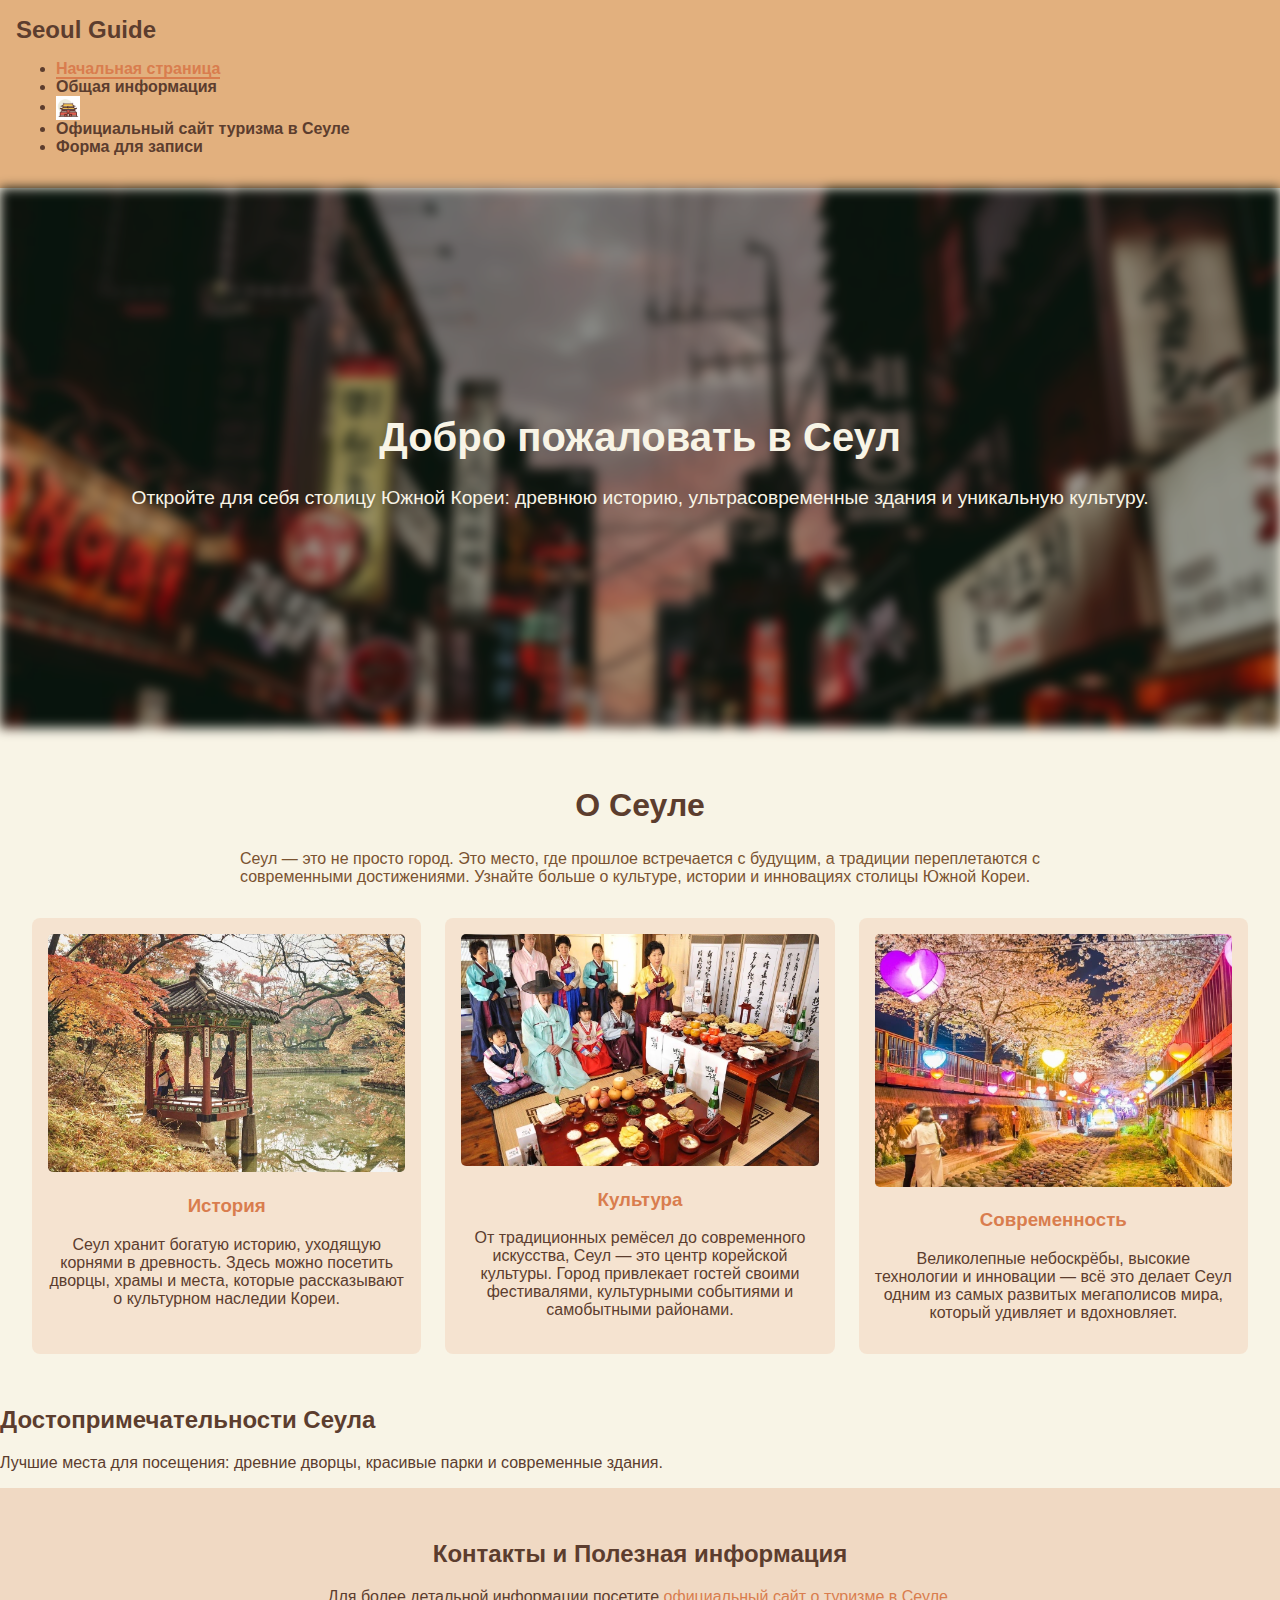
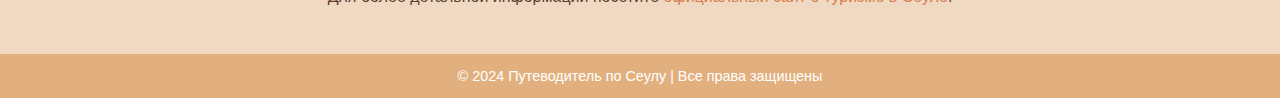
<file: Seoul/index.html>
<!DOCTYPE html>
<html lang="en">
<head>
    <meta charset="UTF-8">
    <meta name="viewport" content="width=device-width"> <!--адаптация к разным устройциям -->
    <title>Путеводитель по Сеулу</title>
    <link rel="stylesheet" href="styles.css">
</head>
<body class="index-page">
    <!-- Навигация -->
    <header>
        <nav class="navbar">
            <a class="logo">Seoul Guide</a>
            <ul class="nav-links">
                <li><a href="index.html" class="active">Начальная страница</a></li> 
                <li><a href="#about-seoul">Общая информация</a></li>
                <li>
                    <a href="attractions.html">
                        <img src="attractions.JPG" alt="Достопримечательности" class="icon"> 
                    </a>
                </li>
                <li><a href="https://visitseoul.net/" target="_blank">Официальный сайт туризма в Сеуле</a></li>
                <li><a href="form.html">Форма для записи</a></li>
            </ul>
        </nav>
    </header>

    <section class="hero">
        <div class="hero-bg"></div> 
        <div class="hero-content">
            <h1>Добро пожаловать в Сеул</h1>
            <p>Откройте для себя столицу Южной Кореи: древнюю историю, ультрасовременные здания и уникальную культуру.</p>
        </div>
    </section>

    <!-- Раздел О Сеуле -->
    <section id="about-seoul" class="about">
        <h2>О Сеуле</h2>
        <p class="about-description">Сеул — это не просто город. Это место, где прошлое встречается с будущим, а традиции переплетаются с современными достижениями. Узнайте больше о культуре, истории и инновациях столицы Южной Кореи.</p>

        <div class="seoul-info-section">
            <div class="section-card">
                <a href="history.html"> 
                    <img src="history.JPG" alt="История Сеула">
                </a>
                <h3>История</h3>
                <p>Сеул хранит богатую историю, уходящую корнями в древность. Здесь можно посетить дворцы, храмы и места, которые рассказывают о культурном наследии Кореи.</p>
            </div>
            <div class="section-card">
                <a href="culture.html">
                    <img src="culture.JPG" alt="Культура Сеула">
                </a>
                <h3>Культура</h3>
                <p>От традиционных ремёсел до современного искусства, Сеул — это центр корейской культуры. Город привлекает гостей своими фестивалями, культурными событиями и самобытными районами.</p>
            </div>
            <div class="section-card">
                <a href="modern.html">
                    <img src="modern.jpg" alt="Современный Сеул">
                </a>
                <h3>Современность</h3>
                <p>Великолепные небоскрёбы, высокие технологии и инновации — всё это делает Сеул одним из самых развитых мегаполисов мира, который удивляет и вдохновляет.</p>
            </div>
        </div>
    </section>

    <!-- Достопримечательности -->
    <section id="attractions" class="attractions">
        <h2>Достопримечательности Сеула</h2>
        <p>Лучшие места для посещения: древние дворцы, красивые парки и современные здания.</p>
    </section>

    <!-- Контакты -->
    <section id="contacts" class="contacts">
        <h2>Контакты и Полезная информация</h2>
        <p>Для более детальной информации посетите <a href="https://visitseoul.net/" target="_blank">официальный сайт о туризме в Сеуле</a>.</p>
    </section>

    <!-- Нижний колонтитул -->
    <footer>
        <p>&copy; 2024 Путеводитель по Сеулу | Все права защищены</p>
    </footer>
</body>
</html>
</file>
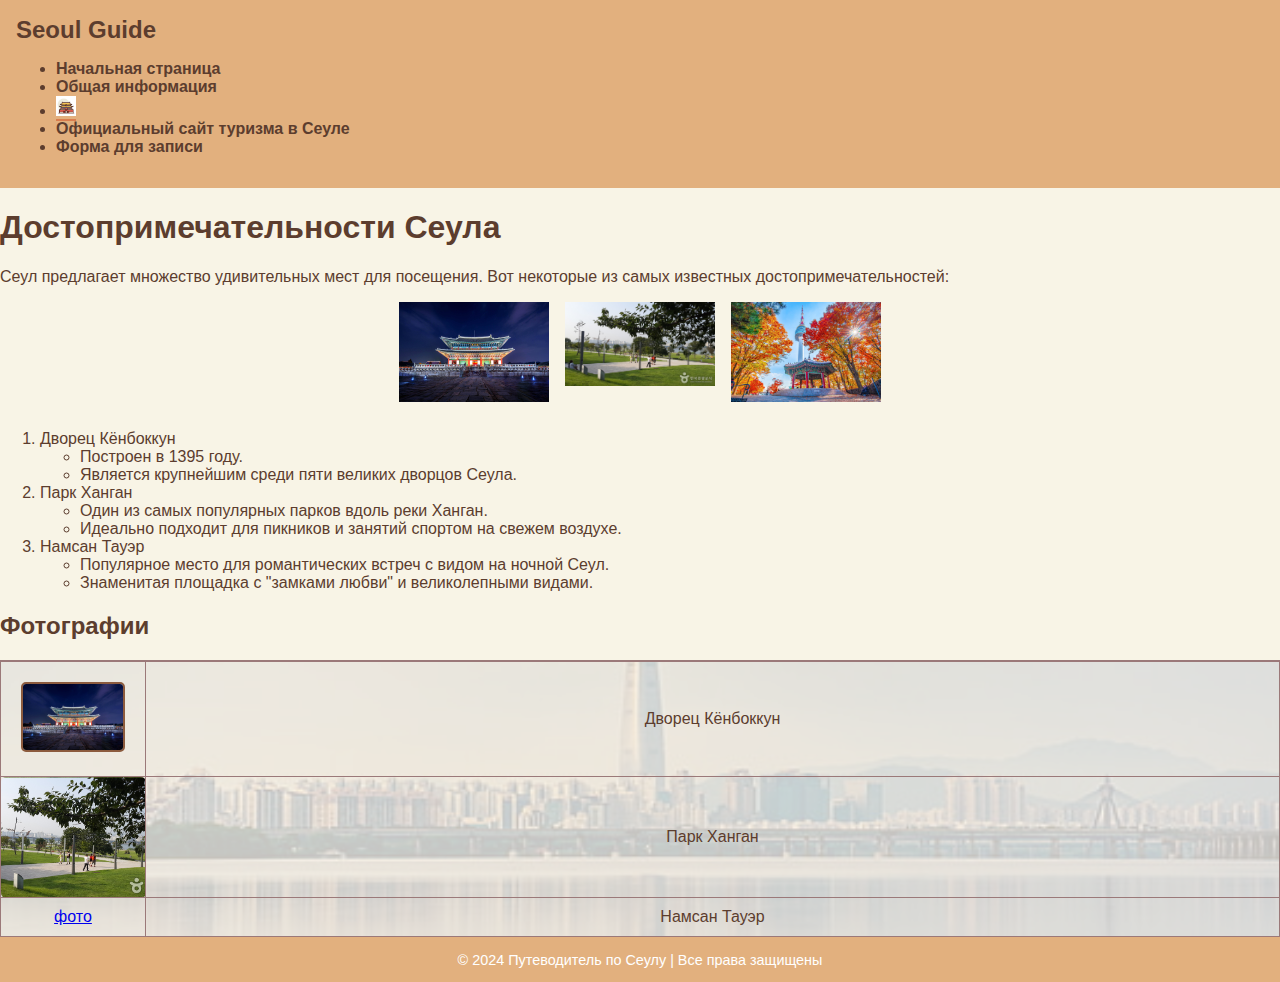
<file: Seoul/attractions.html>
<!DOCTYPE html>
<html lang="en">
<head>
    <meta charset="UTF-8">
    <meta name="viewport" content="width=device-width">
    <title>Достопримечательности Сеула</title>
    <link rel="stylesheet" href="styles.css">
</head>
<body>
    <!-- Навигация -->
    <header>
        <nav class="navbar">
            <a href="index.html" class="logo">Seoul Guide</a>
            <ul class="nav-links">
                <li><a href="index.html">Начальная страница</a></li> 
                <li><a href="index.html#seoul-info">Общая информация</a></li>
                <li><a href="attractions.html" class="active"><img src="attractions.JPG" alt="Достопримечательности" width="20"></a></li>
                <li><a href="https://visitseoul.net/" target="_blank">Официальный сайт туризма в Сеуле</a></li>
                <li><a href="form.html">Форма для записи</a></li>
            </ul>
        </nav>
    </header>

    <main>
        <h1>Достопримечательности Сеула</h1>
        <p>Сеул предлагает множество удивительных мест для посещения. Вот некоторые из самых известных достопримечательностей:</p>
       <!-- Блок с изображениями достопримечательностей -->
        <div class="attraction-images">
            <div class="attraction-image">
                <img src="gyeongbokgung.JPG" alt="Дворец Кёнбоккун">
                <span class="tooltip">Дворец Кёнбоккун</span>
            </div>
            <div class="attraction-image">
                <img src="hangang.JPG" alt="Парк Ханган">
                <span class="tooltip">Парк Ханган</span>
            </div>
            <div class="attraction-image">
                <img src="namsan.JPG" alt="Намсан Тауэр">
                <span class="tooltip">Намсан Тауэр</span>
            </div>
        </div>

        <!-- Нумерованный список -->
        <ol>
            <li>Дворец Кёнбоккун
                <ul>
                    <li>Построен в 1395 году.</li>
                    <li>Является крупнейшим среди пяти великих дворцов Сеула.</li>
                </ul>
            </li>
            <li>Парк Ханган
                <ul>
                    <li>Один из самых популярных парков вдоль реки Ханган.</li>
                    <li>Идеально подходит для пикников и занятий спортом на свежем воздухе.</li>
                </ul>
            </li>
            <li>Намсан Тауэр
                <ul>
                    <li>Популярное место для романтических встреч с видом на ночной Сеул.</li>
                    <li>Знаменитая площадка с "замками любви" и великолепными видами.</li>
                </ul>
            </li>
        </ol>

       <!-- Таблица достопримечательностей -->
       <h2>Фотографии</h2>
       <table class="attractions-table">
           <tr>
               <td>
                   <a href="gyeongbokgung.JPG" target="_blank">
                       <img src="gyeongbokgung.JPG" alt="Дворец Кёнбоккун" class="thumbnail">
                   </a>
               </td>
               <td>Дворец Кёнбоккун</td>
           </tr>
           <tr>
               <td class="background-image-cell" style="background-image: url('hangang.JPG');"></td> <!-- Фоновое изображение -->
               <td>Парк Ханган</td>
           </tr>
           <tr>
               <td>
                   <a href="namsan.JPG" target="_blank">фото</a> <!-- Текст-ссылка для Намсан Тауэр -->
               </td>
               <td>Намсан Тауэр</td>
           </tr>
       </table>
   </main>


    <!-- Нижний колонтитул -->
    <footer>
        <p>&copy; 2024 Путеводитель по Сеулу | Все права защищены</p>
    </footer>
</body>
</html>
</file>
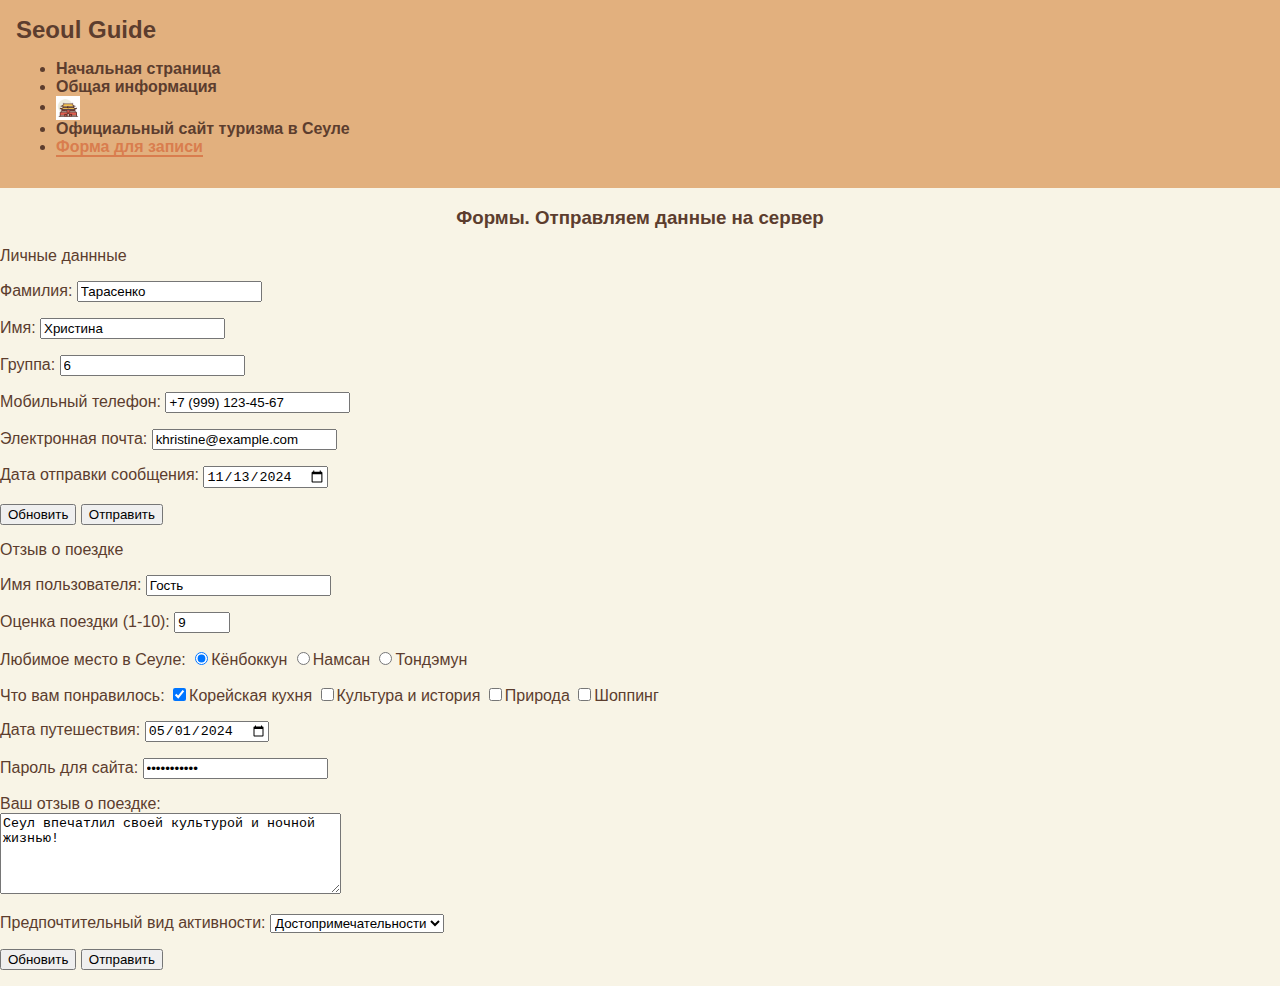
<file: Seoul/form.html>
<!DOCTYPE html>
<html lang="en">
<head>
    <meta charset="UTF-8">
    <meta name="viewport" content="width=device-width">
    <title>Форма для отправки</title>
    <link rel="stylesheet" href="styles.css">
</head>
<body>
    <header>
        <nav class="navbar">
            <a href="index.html" class="logo">Seoul Guide</a>
            <ul class="nav-links">
                <li><a href="index.html">Начальная страница</a></li>
                <li><a href="#about-seoul">Общая информация</a></li> 
                <li>
                    <a href="attractions.html">
                        <img src="attractions.JPG" alt="Достопримечательности" class="icon">
                    </a>
                </li>
                <li><a href="https://visitseoul.net/" target="_blank">Официальный сайт туризма в Сеуле</a></li> 
                <li><a href="form.html" class="active">Форма для записи</a></li>
            </ul>
        </nav>
    </header>
<h3 align="center">Формы. Отправляем данные на сервер</h3>

<form action="https://www.bing.com/search?" id="UserEnter" name="UserEnter" target="_blank">
    <p>Личные даннные<input type="hidden" name="q" value="search"></p>

    <!-- Личные контактные данные -->
    <p>Фамилия: <input type="text" name="last_name" size="20" value="Тарасенко"></p>
    <p>Имя: <input type="text" name="first_name" size="20" value="Христина"></p>
    <p>Группа: <input type="text" name="group" size="20" value="6"></p>
    
    <!-- Мобильный телефон с шаблоном для российского номера -->
    <p>Мобильный телефон: 
        <input type="tel" name="phone" pattern="\+7\s\(\d{3}\)\s\d{3}-\d{2}-\d{2}" 
               placeholder="+7 (___) ___-__-__" value="+7 (999) 123-45-67" required>
    </p>

    <!-- Электронная почта -->
    <p>Электронная почта: <input type="email" name="email" value="khristine@example.com" required></p>
    
    <!-- Дата отправки сообщения -->
    <p>Дата отправки сообщения: <input type="date" name="submission_date" value="2024-11-13" required></p>
    
    <!-- Отправка данных -->
    <p>
        <input type="Reset"  name="Reset"  value="Обновить">
        <input type="Submit" name="submit"  value="Отправить">
    </p>

</form>

<!-- Вторая форма: Отзыв и предпочтения о путешествии по Сеулу -->
<form action="https://www.bing.com/search?" id="SeoulFeedbackForm" name="SeoulFeedbackForm" target="_blank">
    <p>Отзыв о поездке<input type="hidden" name="q" value="search"></p>


    <p>Имя пользователя: <input type="text" name="user_name" value="Гость" required></p>
    
    <!-- Числовое поле для оценки -->
    <p>Оценка поездки (1-10): <input type="number" name="trip_rating" min="1" max="10" value="9" required></p>
    
    <!-- Выбор любимого места в Сеуле -->
    <p>Любимое место в Сеуле:
        <input type="radio" name="favorite_spot" value="Gyeongbokgung" checked>Кёнбоккун
        <input type="radio" name="favorite_spot" value="Namsan">Намсан
        <input type="radio" name="favorite_spot" value="Dongdaemun">Тондэмун
    </p>

    <!-- Чекбоксы с выбором, что больше всего понравилось в Сеуле -->
    <p>Что вам понравилось:
        <input type="checkbox" name="liked_features" value="food" checked>Корейская кухня
        <input type="checkbox" name="liked_features" value="culture">Культура и история
        <input type="checkbox" name="liked_features" value="nature">Природа
        <input type="checkbox" name="liked_features" value="shopping">Шоппинг
    </p>

    <!-- Поле выбора месяца для любимого месяца путешествия -->
    <p>Дата путешествия: <input type="date" name="travel_date" value="2024-05-01"></p>

    <!-- Поле пароля для отзыва -->
    <p>Пароль для сайта: <input type="password" name="password" value="password123" required></p>

    <!-- Текстовое поле для отзыва -->
    <p>Ваш отзыв о поездке:
        <br>
        <textarea name="trip_review" cols="40" rows="5">Сеул впечатлил своей культурой и ночной жизнью!</textarea>
    </p>

    <!-- Список предпочтительного типа активности -->
    <p>Предпочтительный вид активности:
        <select name="preferred_activity">
            <option value="sightseeing" selected>Достопримечательности</option>
            <option value="shopping">Шоппинг</option>
            <option value="food_tour">Гастрономический тур</option>
            <option value="nature">Природа</option>
        </select>
    </p>

    <p>
        <input type="Reset"  name="Reset"  value="Обновить">
        <input type="Submit" name="submit"  value="Отправить">
    </p>

</form>

</body>
</html>
</file>
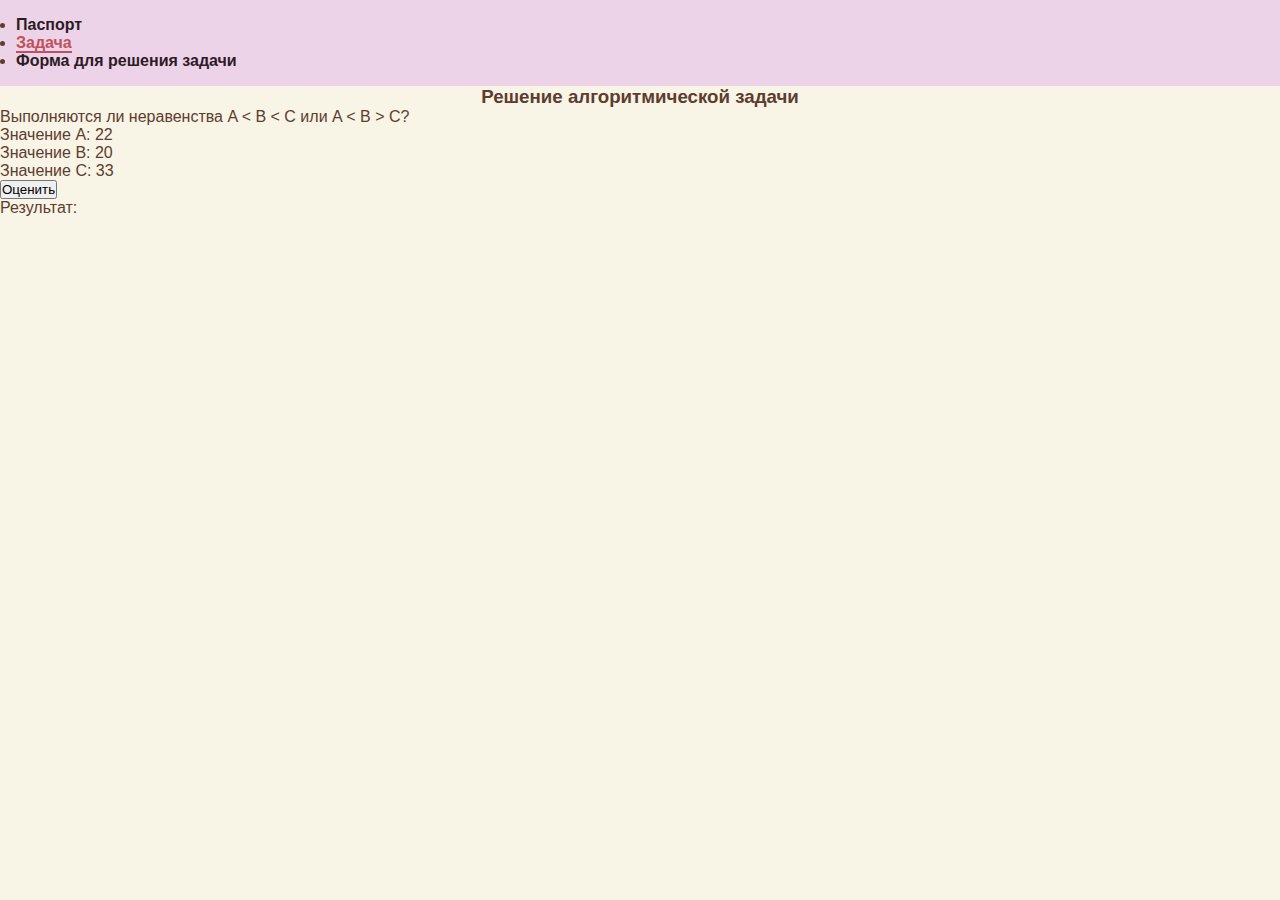
<file: Seoul/task.html>
<!DOCTYPE html>
<html lang="en">
    <head>
        <meta charset="UTF-8">
        <meta name="viewport" content="width=device-width, initial-scale=1.0">
        <title>Задача</title>
        <link rel="stylesheet" href="style.css">
    </head>
    <body>
        <!-- Навигация -->
        <header>
            <nav class="navbar">
                <ul class="nav-links">
                    <li><a href="passport.html">Паспорт</a></li>
					<li><a href="task.html" class="active">Задача</a></li>
                    <li><a href="task_form.html">Форма для решения задачи</a></li>
                </ul>
            </nav>
        </header>
</head>
<body>

    <h3 align="center">Решение алгоритмической задачи</h3>
    <p id="task_content">Выполняются ли неравенства A &lt; B &lt; C или A &lt; B &gt; C?</p>
    <p>Значение A: <span id="a">22</span></p>
    <p>Значение B: <span id="b">20</span></p>
    <p>Значение C: <span id="c">33</span></p>
    <button onclick="evaluateInequality()">Оценить</button>

    <p>Результат: <span id="result"></span></p>

    <script>
        // Функция для оценки выполнения неравенств
        function evaluateInequality() {
            const a = Number(document.getElementById('a').textContent);
            const b = Number(document.getElementById('b').textContent);
            const c = Number(document.getElementById('c').textContent);

            // Проверяем первое неравенство A < B < C
            if (a < b && b < c) {
                document.getElementById('result').textContent = 'Неравенство A < B < C выполняется.';
            }
            // Проверяем второе неравенство A < B > C
            else if (a < b && b > c) {
                document.getElementById('result').textContent = 'Неравенство A < B > C выполняется.';
            }
            // Ни одно из неравенств не выполняется
            else {
                document.getElementById('result').textContent = 'Ни одно из указанных неравенств не выполняется.';
            }
        }
    </script>

</body>
</html>
</file>
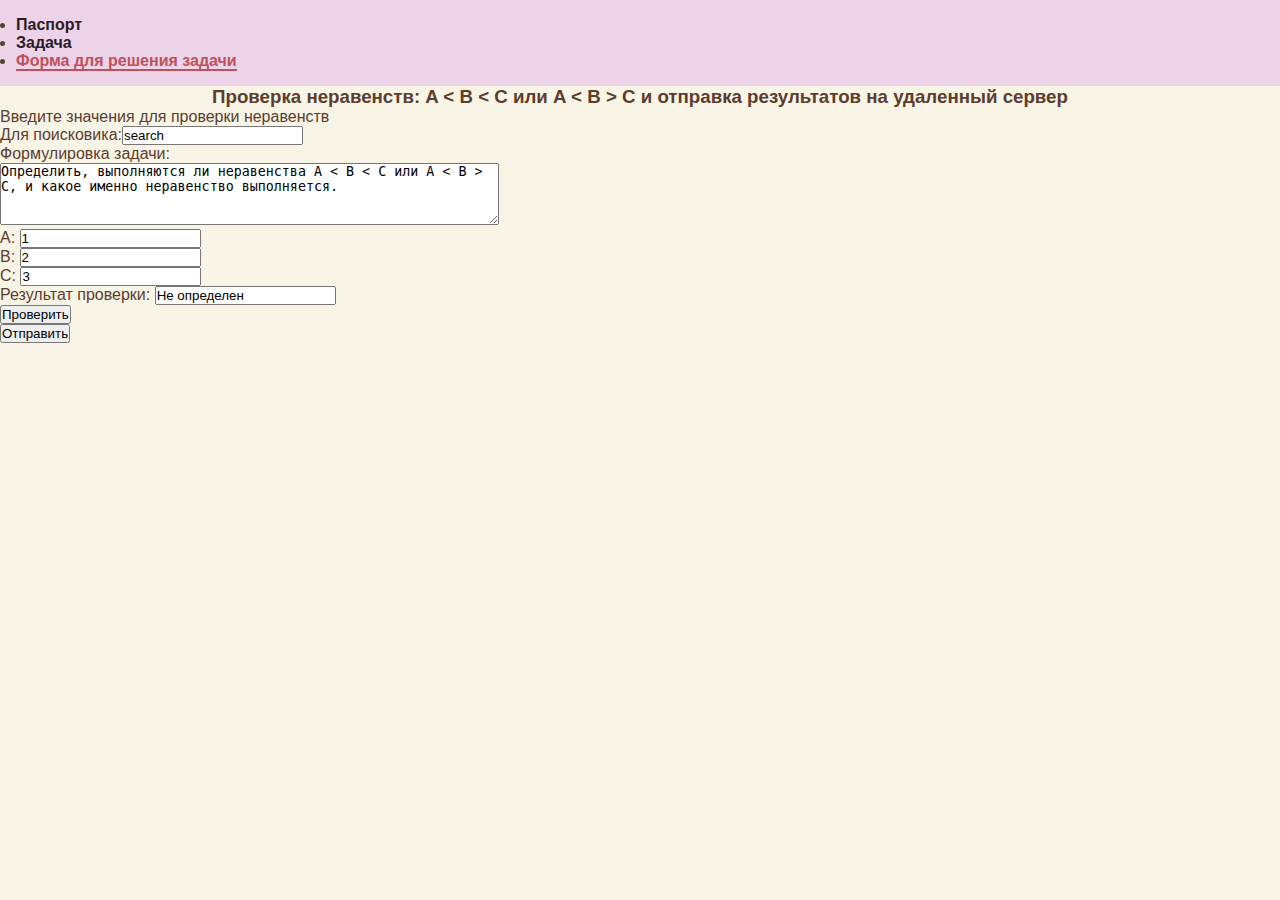
<file: Seoul/task_form.html>
<!DOCTYPE html>
<html lang="en">
    <head>
        <meta charset="UTF-8">
        <meta name="viewport" content="width=device-width, initial-scale=1.0">
        <title>Задача и отправка на удаленный сервер</title>
        <link rel="stylesheet" href="style.css">
    </head>
    <body>
        <!-- Навигация -->
        <header>
            <nav class="navbar">
                <ul class="nav-links">
                    <li><a href="passport.html" >Паспорт</a></li>
					<li><a href="task.html">Задача</a></li>
                    <li><a href="task_form.html" class="active">Форма для решения задачи</a></li>
                </ul>
            </nav>
        </header>
</head>
<body>

    <h3 align="center">Проверка неравенств: A < B < C или A < B > C и отправка результатов на удаленный сервер</h3>
    <p>Введите значения для проверки неравенств</p>

    <form action="https://www.bing.com/search?" id="UserEnter" name="UserEnter" target="_blank">
        <li>Для поисковика:<input name="q" value="search"></li>
        <ul>
            <li><label>Формулировка задачи:</label>
                <br><textarea cols="60" rows="4" id="task" name="formulation">Определить, выполняются ли неравенства A < B < C или A < B > C, и какое именно неравенство выполняется.</textarea>
            </li>
            <li>
                <label for="aInput">A:</label>
                <input id="aInput" name="a" type="number" step="any" value="1"><br>
            </li>
            <li>
                <label for="bInput">B:</label>
                <input id="bInput" name="b" type="number" step="any" value="2"><br>
            </li>
            <li>
                <label for="cInput">C:</label>
                <input id="cInput" name="c" type="number" step="any" value="3"><br>
            </li>
            <li>
                <label>Результат проверки:</label>
                <input id="resultDisplay" name="result" value="Не определен" readonly>
            </li>
            <li>
                <input id="verify" type="button" value="Проверить" onclick="evaluateInequality()">
            </li>
            <li>
                <input type="submit" value="Отправить">
            </li>
        </ul>
    </form>

    <script>
        // Функция для оценки выполнения неравенств
        function evaluateInequality() {
            const a = Number(document.getElementById('aInput').value);
            const b = Number(document.getElementById('bInput').value);
            const c = Number(document.getElementById('cInput').value);
            const resultDisplay = document.getElementById('resultDisplay');

            // Проверяем первое неравенство A < B < C
            if (a < b && b < c) {
                resultDisplay.value = 'A < B < C выполняется.';
            }
            // Проверяем второе неравенство A < B > C
            else if (a < b && b > c) {
                resultDisplay.value = 'A < B > C выполняется.';
            }
            // Ни одно из неравенств не выполняется
            else {
                resultDisplay.value = 'Оба не выполняются';
            }
        }
    </script>

</body>
</file>
<file: Seoul/styles.css>
/* Основные стили */
body {
    font-family: Arial, sans-serif; /* без засечек */
    color: #5c3d2e;
    background-color: #f8f4e6;
    margin: 0; /* внешний отступ */
    padding: 0; /* внутренний отступ */

}

/* Навигация */
.navbar {
    background-color: #e2b07e;    
    align-items: center;
    padding: 1em; /* внутренний отступ размером в со всех сторон элемента */
    justify-content: space-between;
    align-items: center;
}

.navbar .logo {
    font-size: 1.5em; /* в 1,5 раза больше остальных шрифтов в навигации */
    color: #5c3d2e;
    font-weight: bold;
    text-decoration: none;
}

.navbar .nav-links a {
    color: #5c3d2e;
    text-decoration: none;
    font-weight: bold;
}

.navbar .nav-links .active {
    color: #d97d4e;
    border-bottom: 2px solid #d97d4e; 
}

.navbar .icon {
    width: 24px; 
    height: auto;
    vertical-align: middle;
}


.thumbnail {
    cursor: pointer;
    border: 2px solid #8C5B3E;
    border-radius: 5px; /* скругленние */
    margin: 10px;
    width: 100px;
    height: auto;
}

.thumbnail:hover {
    transform: scale(1.05);
}

/* Стили для таблицы на странице достопримечательностей */
.attractions-table {
    width: 100%;
    border-collapse: collapse;
    color: #5c3d2e;
    text-align: center;
    position: relative; /* делает элемент позиционированным */
    border: 1px solid #9b7979;
}
.attractions-table::before {
    content: ""; /* псевдоэлемент для размещения фонового изображения */
    position: absolute; /* элемент независимо от других элементов на странице */
    top: 0;
    left: 0;
    right: 0;
    bottom: 0;
    background-image: url('table-bg.JPG'); /* Фоновое изображение для таблицы */
    background-size: cover; /* Масштабирует фоновое изображение относительно псевдоэлемента обрезая при необходимости */
    background-position: center;
    opacity: 0.2;
    z-index: -1; /* располагает фон ниже остальных элементов*/
}

.attractions-table td, /* делаем ячейки */
.attractions-table th {
    padding: 10px;
    border: 1px solid #9b7979;
}

/* Фон в ячейке для парка Ханган */
.background-image-cell {
    background-size: cover;
    background-position: center;
    width: 100px;
    height: 100px;
    border-radius: 5px;
    position: relative;
}

/* Устанавливаем конкретные стили для изображений в index.html */
.index-page .section-card img {
    width: 100%;
    height: auto;
    border-radius: 5px;
}

/* Стили для главного баннера на начальной странице */
.hero {
    position: relative; /* относительное позиционирование для элемента */
    height: 60vh; /* 60% от видимой части экрана*/
    display: flex; /* гибкий контейнер чтобы удобнее располагать элементы внутри контейнера*/
    align-items: center; /* по вертикальной оси */
    justify-content: center; /* по горизонтальной оси */
    text-align: center;
}

.hero-bg {
    background-image: url('seoul-bg.JPG');
    background-size: cover; /* Масштабирует фоновое изображение обрезая при необходимости */
    background-position: center; /* Центрирует фоновое изображение относительно элемента */
    position: absolute; /* элемент независимо от других элементов на странице относительно position*/
    top: 0;
    left: 0;
    width: 100%;
    height: 100%;
    filter: blur(6px) brightness(0.7);
}

.hero-content {
    position: relative; /* относительное позиционирование для элемента */
    z-index: 1;
}

.hero h1 {
    font-size: 2.5em; /*  шрифт увеличен в 2.5 раза */
    color: #f8f4e6;
}

.hero p {
    font-size: 1.2em;
    color: #f8f4e6;
}

/* О Сеуле */
.about {
    padding: 2em;
    text-align: center;
}

.about h2 {
    color: #5c3d2e;
    font-size: 2em; /* внутренние отступы со всех сторон*/
}

.about-description {
    max-width: 800px;
    margin: 0 auto; /* центрирован по горизонтали а по бокам распределяются поровну */
    color: #7a5230;
    text-align: justify; /*  Выравнивает текст по ширине */
}

/* Карточки секций */
.seoul-info-section {
    display: flex; /* Преобразует элемент в гибкий контейнер */
    justify-content: center; /* по горизонтальной оси */
    gap: 1.5em; /*  промежуток между соседними элементами в 1.5em */
    margin-top: 2em;
}

.section-card {
    width: 30%;
    text-align: center;
    background-color: #f5e3d0;
    border-radius: 8px;
    padding: 1em;  /* отступы картинок */

}

.section-card h3 {
    color: #d97d4e;
}

.section-card p {
    color: #5c3d2e;
}

/* Контакты */
.contacts {
    padding: 2em;
    background-color: #f0d9c3;
    text-align: center;
}

.contacts h2 {
    color: #5c3d2e;
}

.contacts p a {
    color: #d97d4e;
    text-decoration: none;
}

.contacts p a:hover {
    color: #b96539;
}

/* Нижний колонтитул */
footer {
    background-color: #e2b07e;
    color: #fff;
    text-align: center;
    padding: 1em;
    font-size: 0.9em;
}

footer p {
    margin: 0;
}
/* Стили для блока с изображениями достопримечательностей */
.attraction-images {
    display: flex;
    gap: 1em;
    justify-content: center;
    margin-bottom: 1.5em;
}

.attraction-image {
    position: relative;
    width: 150px;
    height: auto;
}

.attraction-image img {
    width: 100%; /* Изображения будут одинакового размера */
    height: auto;
}

.tooltip {
    position: absolute;
    bottom: 5px;
    left: 50%;
    transform: translateX(-50%);
    background-color: rgba(0, 0, 0, 0.75); /* это уровень красного цвета, уровень зелёного цвета,уровень синего цвета, 0.75 — Уровень прозрачности */
    color: white;
    padding: 3px 5px;
    font-size: 0.9em;
    visibility: hidden; /* Скрыто по умолчанию */
}

.attraction-image:hover .tooltip {
    visibility: visible; /* Появляется при наведении */
}
</file>
<file: Seoul/style.css>
*{
    padding: 0px;
    margin: 0px;
}
/* Общий фон и базовые цвета для страницы */
body {
    font-family: Arial, sans-serif;
    color: #5c3d2e;
    background-color: #f8f4e6;
}

/* Навигация */
.navbar {
    background-color: #edd3e7;
    padding: 1em;
    display: flex; /* Делает элемент гибким контейнером */
    justify-content: space-between; /* равномерно распределяются по горизонтали */
    align-items: center; /* по центру по вертикальной оси */
}

.navbar .logo {
    font-size: 1.5em;
    color: #5c3d2e;
    font-weight: bold;
    text-decoration: none;
}

.navbar .nav-links a {
    color: #2c1b26;
    text-decoration: none;
    font-weight: bold;
}

.navbar .nav-links .active {
    color: #be515b;
    border-bottom: 2px solid #be515b;
}


#main_fon{

    height: 734px;
    background-image:url(fon.jpg);
    background-repeat: no-repeat;
}

#pass_title{
    padding-top: 41px;
    padding-left: 74px;
}

.poiret-one-regular {
  font-family: "Poiret One", sans-serif;
  font-weight: italic;
  font-style: normal;
  letter-spacing: 0.8em;
  word-spacing: 0.25em;
}




.podpis1{
    width: 150px;
    height: 70;
    padding-top: 40px;
    padding-left: 40px;
    float: left;
}
@font-face {

    font-family: 'Kreadon';

    src: local('Kreadon.ttf'),

        url(/Kreadon.ttf);

}
.vidanstr1{
    font-family: 'Kreadon';
    padding-top: 20px;
    padding-left: 200px;
}

.vidanstr2{
    font-family: 'Kreadon';
    padding-top: 10px;
    padding-left: 170px;
    word-spacing: 0.65em;
}

.vidanstrdata{
    font-family: 'Kreadon';
    padding-top: 37px;
    padding-left: 105px;
    word-spacing: 0.65em;
    float: left;
}

.vidanstrcode{
    font-family: 'Kreadon';
    padding-top: 37px;
    padding-left: 295px;
    word-spacing: 0.65em;
}

.podpis2{
    width: 150px;
    height: 50;
    padding-top: 70px;
    padding-left: 115px;
}

.passfoto {
    width: 150px;
    height: 190px;
    padding-top: 135px;
    padding-left: 22px;
    float: left;
}

.hfamilia{
    padding-top: 110px;
    padding-left: 250px;
}

.hname{
    padding-top: 37px;
    padding-left: 250px;
}

.hfname{
    padding-top: 10px;
    padding-left: 255px;
}
.hotch{
    padding-top: 10px;
    padding-left: 240px;
}

.hpol{
    padding-top: 10px;
    padding-left: 40px;
    float: left;
}

.hborn{
    padding-top: 10px;
    padding-left: 340px;
}

.hpborn1{
    padding-top: 6px;
    padding-left:250px;
    word-spacing: 0.7em;
}
.hpborn2{
    padding-top: 10px;
    padding-left:300px;
}
.passport-img{
    float:right;
    height: 750;
    width: auto;
    
}
</file>
